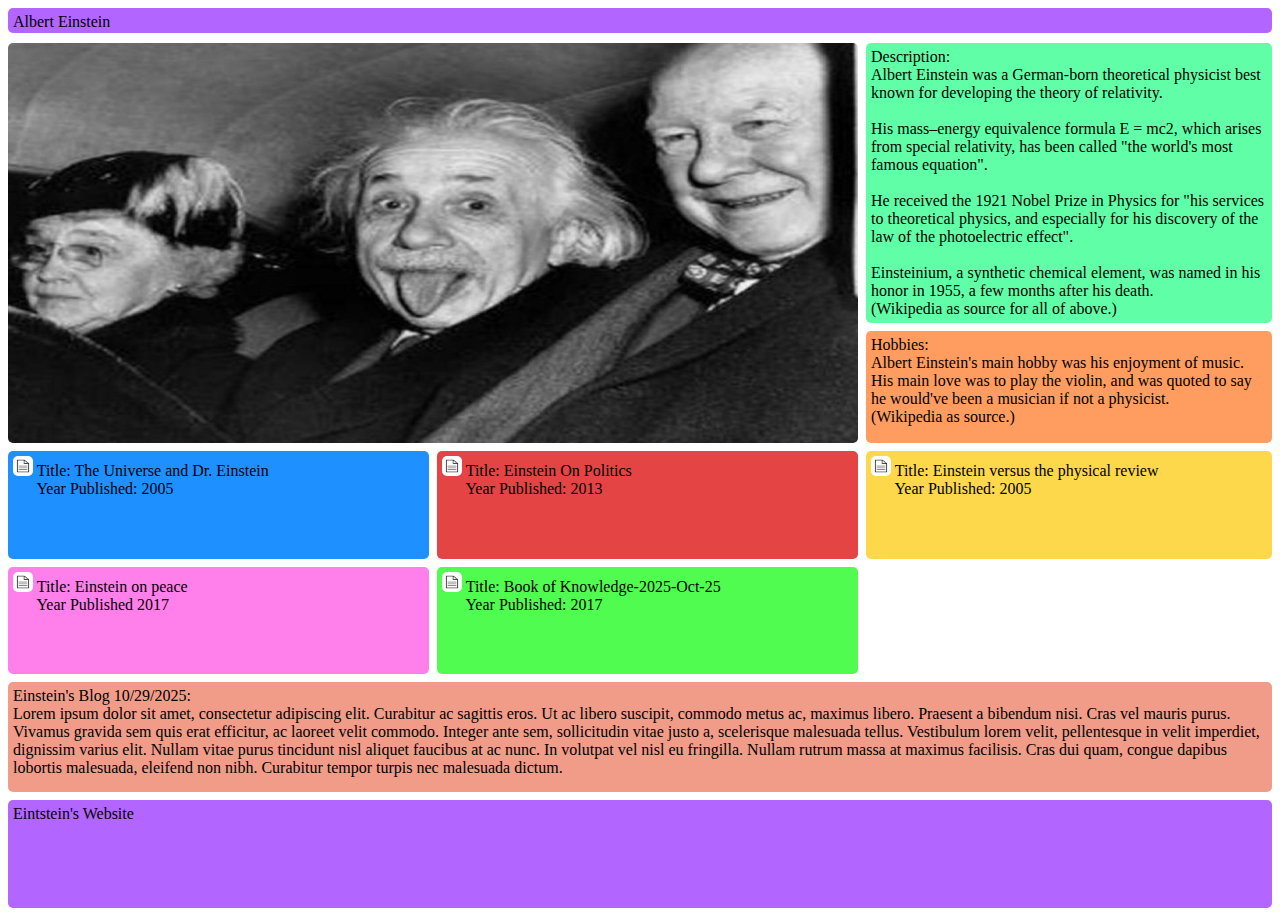
<file: index.html>
<!DOCTYPE html>
<html lang="en">
<head>
    <meta charset="UTF-8">
    <meta name="viewport" content="width=device-width, initial-scale=1.0">
    <link rel="stylesheet" href="style.css">
    <title>Document</title>
</head>
<body>
    <div id="container">
        <header id = "header"> Albert Einstein </header>
        <img src="1583003474847.jpeg">
        <desc id="descr"> Description: <br> Albert Einstein was a German-born theoretical physicist best known for developing the theory of relativity. <br> <br>
        His mass–energy equivalence formula E = mc2, which arises from special relativity, has been called "the world's most famous equation". <br> <br> He received the 1921 Nobel Prize in Physics for "his services to theoretical physics, and especially for his discovery of the law of the photoelectric effect". <br> <br> Einsteinium, a synthetic chemical element, was named in his honor in 1955, a few months after his death. <br> (Wikipedia as source for all of above.)</desc>
        <div id="hobby"> Hobbies: <br> Albert Einstein's main hobby was his enjoyment of music. His main love was to play the violin, and was quoted to say he would've been a musician if not a physicist. <br> (Wikipedia as source.)</div>
        <div id="book1">  <img src="picon.jpg" class = "icon-img"> Title: The Universe and Dr. Einstein <br>
        &nbsp; &nbsp; &nbsp; Year Published: 2005 </div>
        <div id="book2"> <img src="picon.jpg" class = "icon-img"> Title: Einstein On Politics <br> 
        &nbsp; &nbsp; &nbsp; Year Published: 2013 </div>
        <div id="book3"> <img src="picon.jpg" class = "icon-img"> Title: Einstein versus the physical review <br> 
        &nbsp; &nbsp; &nbsp; Year Published: 2005 </div>
        <div id="book4"> <img src="picon.jpg" class = "icon-img"> Title: Einstein on peace <br>
        &nbsp; &nbsp; &nbsp; Year Published 2017 </div>
        <div id="book5"> <img src="picon.jpg" class = "icon-img"> Title: Book of Knowledge-2025-Oct-25 <br> 
        &nbsp; &nbsp; &nbsp; Year Published: 2017</div>
        <div id ="blog"> Einstein's Blog 10/29/2025:<br> Lorem ipsum dolor sit amet, consectetur adipiscing elit. Curabitur ac sagittis eros. Ut ac libero suscipit, commodo metus ac, maximus libero. Praesent a bibendum nisi. Cras vel mauris purus. Vivamus gravida sem quis erat efficitur, ac laoreet velit commodo. Integer ante sem, sollicitudin vitae justo a, scelerisque malesuada tellus. Vestibulum lorem velit, pellentesque in velit imperdiet, dignissim varius elit. Nullam vitae purus tincidunt nisl aliquet faucibus at ac nunc. In volutpat vel nisl eu fringilla. Nullam rutrum massa at maximus facilisis. Cras dui quam, congue dapibus lobortis malesuada, eleifend non nibh. Curabitur tempor turpis nec malesuada dictum. </div>
        <footer> Eintstein's Website</footer>
    </div>
</body>
</html>
</file>
<file: style.css>
:root{
    --main-radius: 5px;
    --main-padding: 5px;
    --blue: #1e90ff;
    --red: #e44444;
    --yellow: #fcd84a; 
    --green: #50fc50;
    --pink: #ff80ea; 
    --purple: #b366ff;
    --orange: #ff9d60;
    --seagreen: #60ffa7;
    --clay: #f19c89;
}

#container{
    display:grid;
    height: 100vh;

    grid-template-columns: 1fr 1fr 1fr;
    grid-template-rows: .25fr 1fr .4fr 1fr 1fr 1fr 1fr;
    gap: 0.5rem;
    grid-template-areas: 
    
    "header header header"
    "img img desc"
    "img img hobby"
    "book1 book2 book3"
    "book4 book5 Blank"
    "blog blog blog"
    "footer footer footer"
    ;

}

header {
    grid-area: header;
    height: 15px;
    background-color: var(--purple);
    border-radius: var(--main-radius);
    padding: var(--main-padding);
}

desc {
    grid-area: desc;
    background-color: var(--seagreen);
    border-radius: var(--main-radius);
    padding: var(--main-padding);
}

img{
    grid-area:img;
    height: 400px;
    width: 850px; 
    background: var(--purple) ;
    border-radius: var(--main-radius);
}

#hobby {
    grid-area: hobby;
    background-color: var(--orange);
    border-radius: var(--main-radius);
    padding: var(--main-padding);
}
.icon-img{
    height: 20px;
    width: 20px; 
}

#book1{
    grid-area: book1;
    background-color: var(--blue);
    border-radius: var(--main-radius);
    padding: var(--main-padding);
}

#book2{
    grid-area: book2;
    background-color: var(--red);
    border-radius: var(--main-radius);
    padding: var(--main-padding);
}

#book3{
    grid-area: book3;
    background-color: var(--yellow);
    border-radius: var(--main-radius);
    padding: var(--main-padding);
}

#book4{
    grid-area: book4;
    background-color: var(--pink);
    border-radius: var(--main-radius);
    padding: var(--main-padding);
}

#book5{
    grid-area: book5;
    background-color: var(--green);
    border-radius: var(--main-radius);
    padding: var(--main-padding);
}

#blog {
    grid-area: blog;
    height: 100px;
    background-color: var(--clay);
    border-radius: var(--main-radius);
    padding: var(--main-padding);
}
footer {
    grid-area: footer;
    background-color: var(--purple);
    border-radius: var(--main-radius);
    padding: var(--main-padding);
}

@media only screen and (max-width: 800px){
    #container{
        grid-template-columns: 3fr; 
        grid-template-rows: 1fr 1fr  1fr 1fr 1fr 1fr 1fr 1fr 1fr 1fr 1fr 1fr;
        grid-template-areas:
        "header"
        "img"
        "desc"
        "hobby"
        "book1"
        "book2"
        "book3"
        "book4"
        "book5"
        "blog"
        "footer"
        ;
    }
    
    img {
        width: 250px;
        height: auto;
    }

    .icon-img
    {
        height: 15px;
        width: 15x; 
    }

    #blog {
        padding:10px;
        height: auto;
    }

}
</file>
